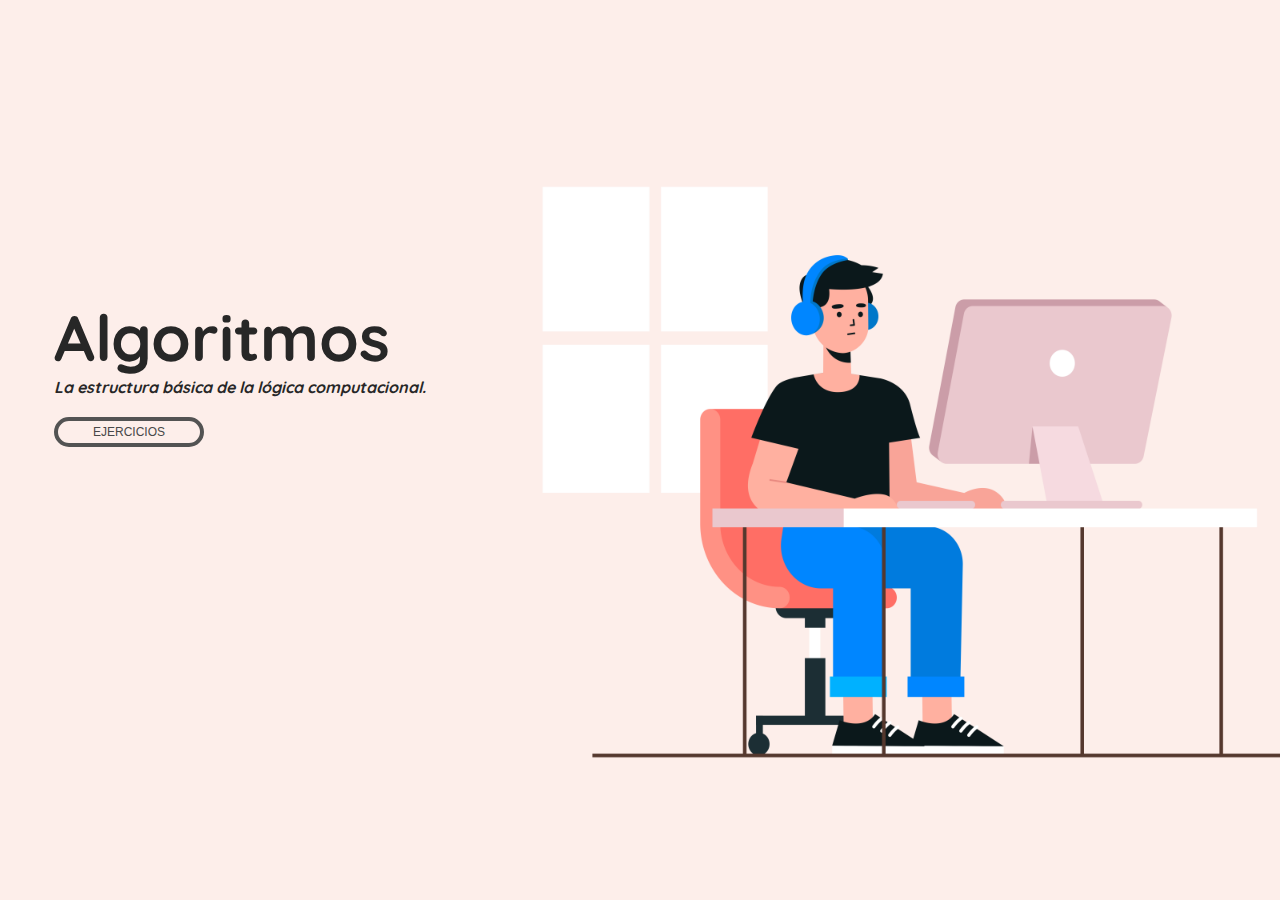
<file: index.html>
<!DOCTYPE html>
<html lang="en">
	<head>
		<meta charset="UTF-8" />
		<meta http-equiv="X-UA-Compatible" content="IE=edge" />
		<meta name="viewport" content="width=device-width, initial-scale=1.0" />
		<link
			rel="stylesheet"
			crossorigin="anonymous"
			integrity="sha384-wEmeIV1mKuiNpC+IOBjI7aAzPcEZeedi5yW5f2yOq55WWLwNGmvvx4Um1vskeMj0"
			href="https://cdn.jsdelivr.net/npm/bootstrap@5.0.0/dist/css/bootstrap.min.css"
		/>
		<link
			href="https://fonts.googleapis.com/css2?family=Quicksand&display=swap"
			rel="stylesheet"
		/>
		<link rel="icon" href="./img/computer.png" sizes="16x16 32x32" type="img/png" />
		<link rel="stylesheet" href="./stylesheet.css" />
		<title>Hackaton 08</title>
	</head>
	<body>
		<header class="header">
			<div class="container">
				<div class="background">
					<div class="background-texts">
						<h1>Algoritmos</h1>
						<h2>La estructura básica de la lógica computacional.</h2>
						<br />
						<a href="./ejercios.html">
							<button type="button" class="btn">Ejercicios</button>
						</a>
					</div>
				</div>
			</div>
		</header>
	</body>
</html>
</file>
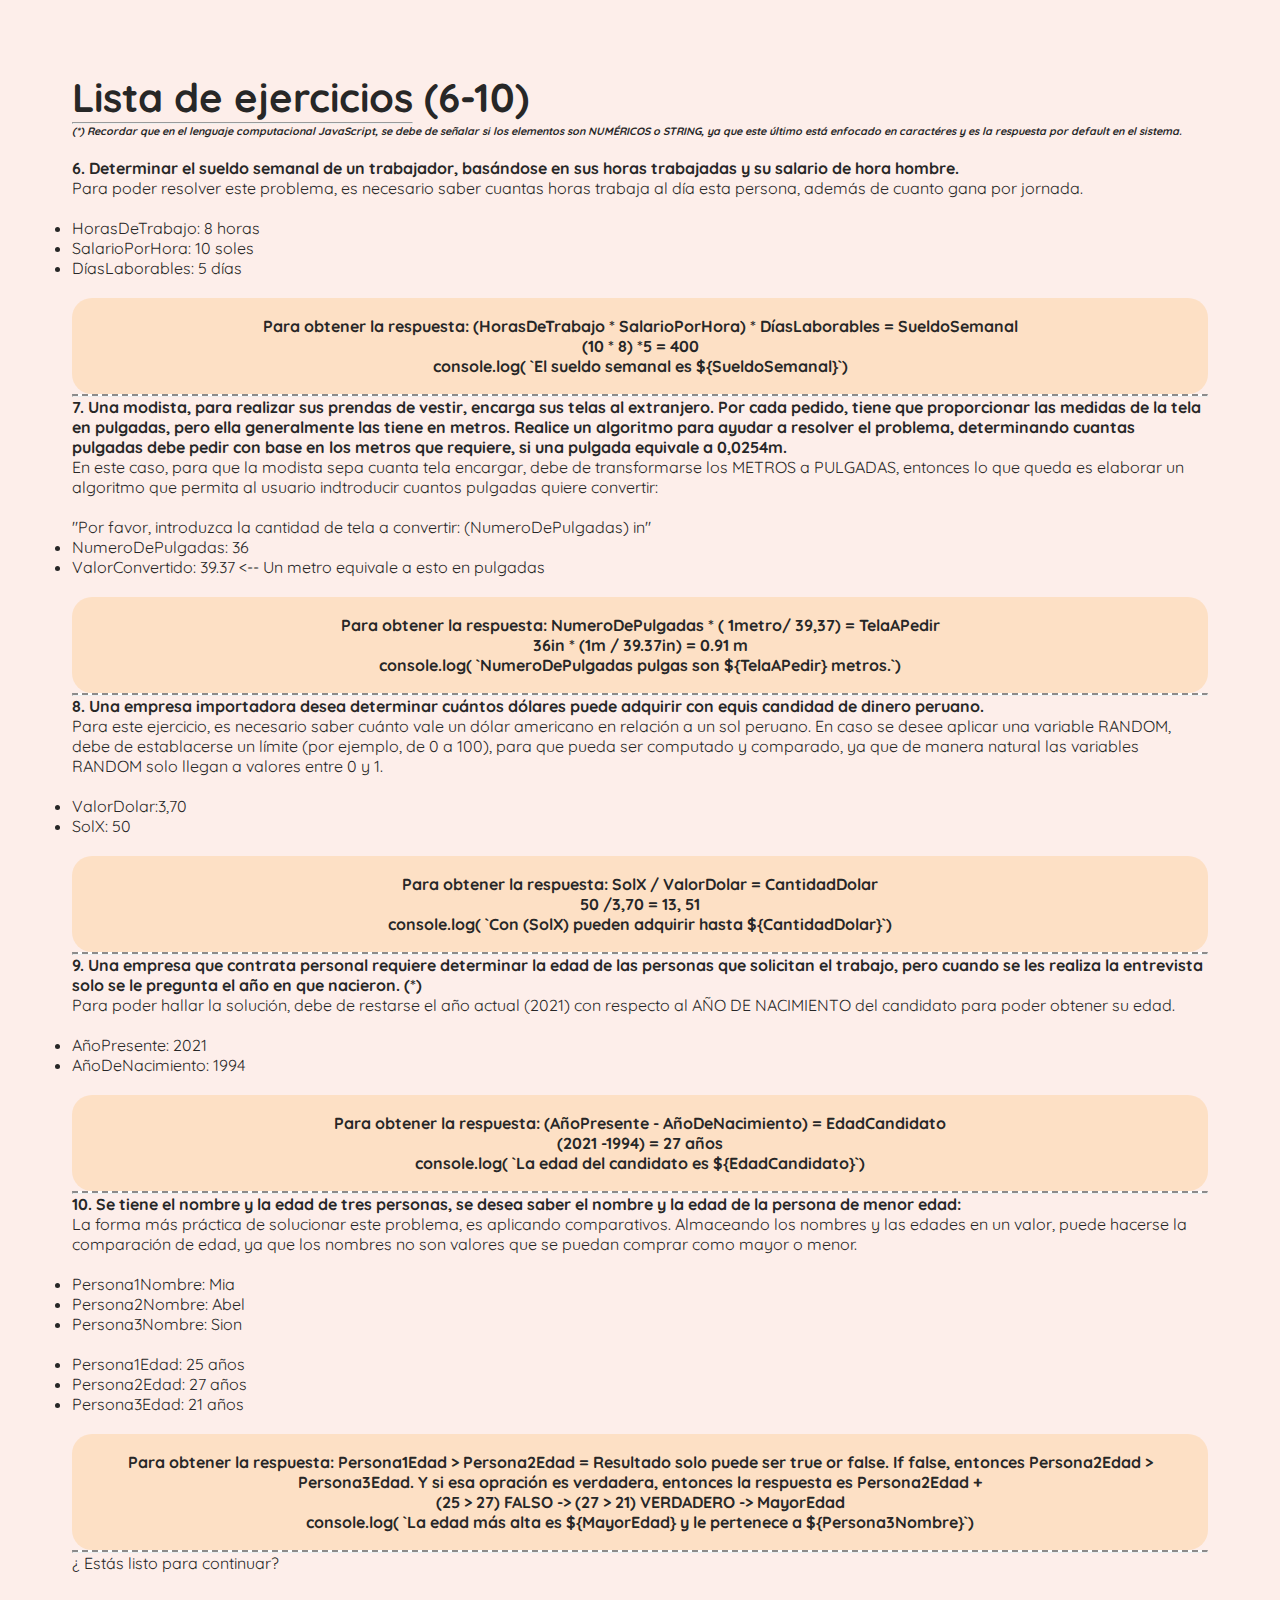
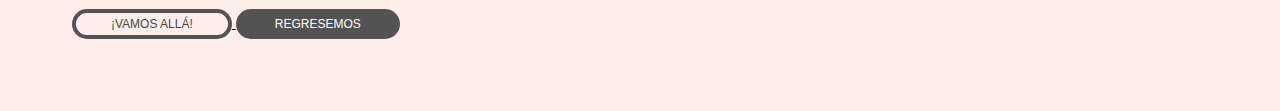
<file: ejercicios2.html>
<!DOCTYPE html>
<html lang="en">
	<head>
		<meta charset="UTF-8" />
		<meta http-equiv="X-UA-Compatible" content="IE=edge" />
		<meta name="viewport" content="width=device-width, initial-scale=1.0" />
		<link
			rel="stylesheet"
			crossorigin="anonymous"
			integrity="sha384-wEmeIV1mKuiNpC+IOBjI7aAzPcEZeedi5yW5f2yOq55WWLwNGmvvx4Um1vskeMj0"
			href="https://cdn.jsdelivr.net/npm/bootstrap@5.0.0/dist/css/bootstrap.min.css"
		/>
		<link
			href="https://fonts.googleapis.com/css2?family=Quicksand&display=swap"
			rel="stylesheet"
		/>
		<link rel="icon" href="./img/computer.png" sizes="16x16 32x32" type="img/png" />
		<link rel="stylesheet" href="./stylesheet.css" />
	</head>
	<body>
		<div class="header">
			<div class="container">
				<div class="block">
					<h3>Lista de ejercicios (6-10)</h3>
					<hr />
					<h6 style="font-style: italic">
						(*) Recordar que en el lenguaje computacional JavaScript, se debe de señalar
						si los elementos son NUMÉRICOS o STRING, ya que este último está enfocado en
						caractéres y es la respuesta por default en el sistema.
					</h6>
					<br />
					<!-- PRIMERA PREGUNTA -->
					<h4>
						6. Determinar el sueldo semanal de un trabajador, basándose en sus horas
						trabajadas y su salario de hora hombre.
					</h4>

					<p>
						Para poder resolver este problema, es necesario saber cuantas horas trabaja al
						día esta persona, además de cuanto gana por jornada.
					</p>
					<br />
					<li>HorasDeTrabajo: 8 horas</li>
					<li>SalarioPorHora: 10 soles</li>
					<li>DíasLaborables: 5 días</li>
					<br />
					<div class="box">
						Para obtener la respuesta: (HorasDeTrabajo * SalarioPorHora) * DíasLaborables
						= SueldoSemanal
						<br />
						(10 * 8) *5 = 400
						<br />
						console.log( `El sueldo semanal es ${SueldoSemanal}`)
					</div>
					<hr class="dash" />
					<!-- SEGUNDA PREGUNTA -->
					<h4>
						7. Una modista, para realizar sus prendas de vestir, encarga sus telas al
						extranjero. Por cada pedido, tiene que proporcionar las medidas de la tela en
						pulgadas, pero ella generalmente las tiene en metros. Realice un algoritmo
						para ayudar a resolver el problema, determinando cuantas pulgadas debe pedir
						con base en los metros que requiere, si una pulgada equivale a 0,0254m.
					</h4>

					<p>
						En este caso, para que la modista sepa cuanta tela encargar, debe de
						transformarse los METROS a PULGADAS, entonces lo que queda es elaborar un
						algoritmo que permita al usuario indtroducir cuantos pulgadas quiere
						convertir:
					</p>
					<br />
					"Por favor, introduzca la cantidad de tela a convertir: (NumeroDePulgadas) in"
					<li>NumeroDePulgadas: 36</li>
					<li>ValorConvertido: 39.37 <-- Un metro equivale a esto en pulgadas</li>
					<br />
					<div class="box">
						Para obtener la respuesta: NumeroDePulgadas * ( 1metro/ 39,37) = TelaAPedir
						<br />
						36in * (1m / 39.37in) = 0.91 m
						<br />
						console.log( `NumeroDePulgadas pulgas son ${TelaAPedir} metros.`)
					</div>
					<hr class="dash" />
					<!-- TERCERA PREGUNTA -->
					<h4>
						8. Una empresa importadora desea determinar cuántos dólares puede adquirir con
						equis candidad de dinero peruano.
					</h4>

					<p>
						Para este ejercicio, es necesario saber cuánto vale un dólar americano en
						relación a un sol peruano. En caso se desee aplicar una variable RANDOM, debe
						de establacerse un límite (por ejemplo, de 0 a 100), para que pueda ser
						computado y comparado, ya que de manera natural las variables RANDOM solo
						llegan a valores entre 0 y 1.
					</p>
					<br />
					<li>ValorDolar:3,70</li>
					<li>SolX: 50</li>
					<br />
					<div class="box">
						Para obtener la respuesta: SolX / ValorDolar = CantidadDolar
						<br />
						50 /3,70 = 13, 51
						<br />
						console.log( `Con (SolX) pueden adquirir hasta ${CantidadDolar}`)
					</div>
					<hr class="dash" />
					<!-- CUARTA PREGUNTA -->
					<h4>
						9. Una empresa que contrata personal requiere determinar la edad de las
						personas que solicitan el trabajo, pero cuando se les realiza la entrevista
						solo se le pregunta el año en que nacieron. (*)
					</h4>

					<p>
						Para poder hallar la solución, debe de restarse el año actual (2021) con
						respecto al AÑO DE NACIMIENTO del candidato para poder obtener su edad.
					</p>
					<br />
					<li>AñoPresente: 2021</li>
					<li>AñoDeNacimiento: 1994</li>
					<br />
					<div class="box">
						Para obtener la respuesta: (AñoPresente - AñoDeNacimiento) = EdadCandidato
						<br />
						(2021 -1994) = 27 años
						<br />
						console.log( `La edad del candidato es ${EdadCandidato}`)
					</div>
					<hr class="dash" />
					<!-- QUINTA PREGUNTA -->
					<h4>
						10. Se tiene el nombre y la edad de tres personas, se desea saber el nombre y
						la edad de la persona de menor edad:
					</h4>

					<p>
						La forma más práctica de solucionar este problema, es aplicando comparativos.
						Almaceando los nombres y las edades en un valor, puede hacerse la comparación
						de edad, ya que los nombres no son valores que se puedan comprar como mayor o
						menor.
					</p>
					<br />
					<li>Persona1Nombre: Mia</li>
					<li>Persona2Nombre: Abel</li>
					<li>Persona3Nombre: Sion</li>
					<br />
					<li>Persona1Edad: 25 años</li>
					<li>Persona2Edad: 27 años</li>
					<li>Persona3Edad: 21 años</li>
					<br />
					<div class="box">
						Para obtener la respuesta: Persona1Edad > Persona2Edad = Resultado solo puede
						ser true or false. If false, entonces Persona2Edad > Persona3Edad. Y si esa
						opración es verdadera, entonces la respuesta es Persona2Edad +
						<br />
						(25 > 27) FALSO -> (27 > 21) VERDADERO -> MayorEdad
						<br />
						console.log( `La edad más alta es ${MayorEdad} y le pertenece a
						${Persona3Nombre}`)
					</div>
					<hr class="dash" />
					¿ Estás listo para continuar?
					<div class="btnbox">
						<a href="./ejercicios3.html">
							<button type="button" class="btn">¡Vamos allá!</button>
						</a>
						<a href="./index.html">
							<button type="button" class="btn bot">Regresemos</button>
						</a>
					</div>
				</div>
			</div>
		</div>
	</body>
</html>
</file>
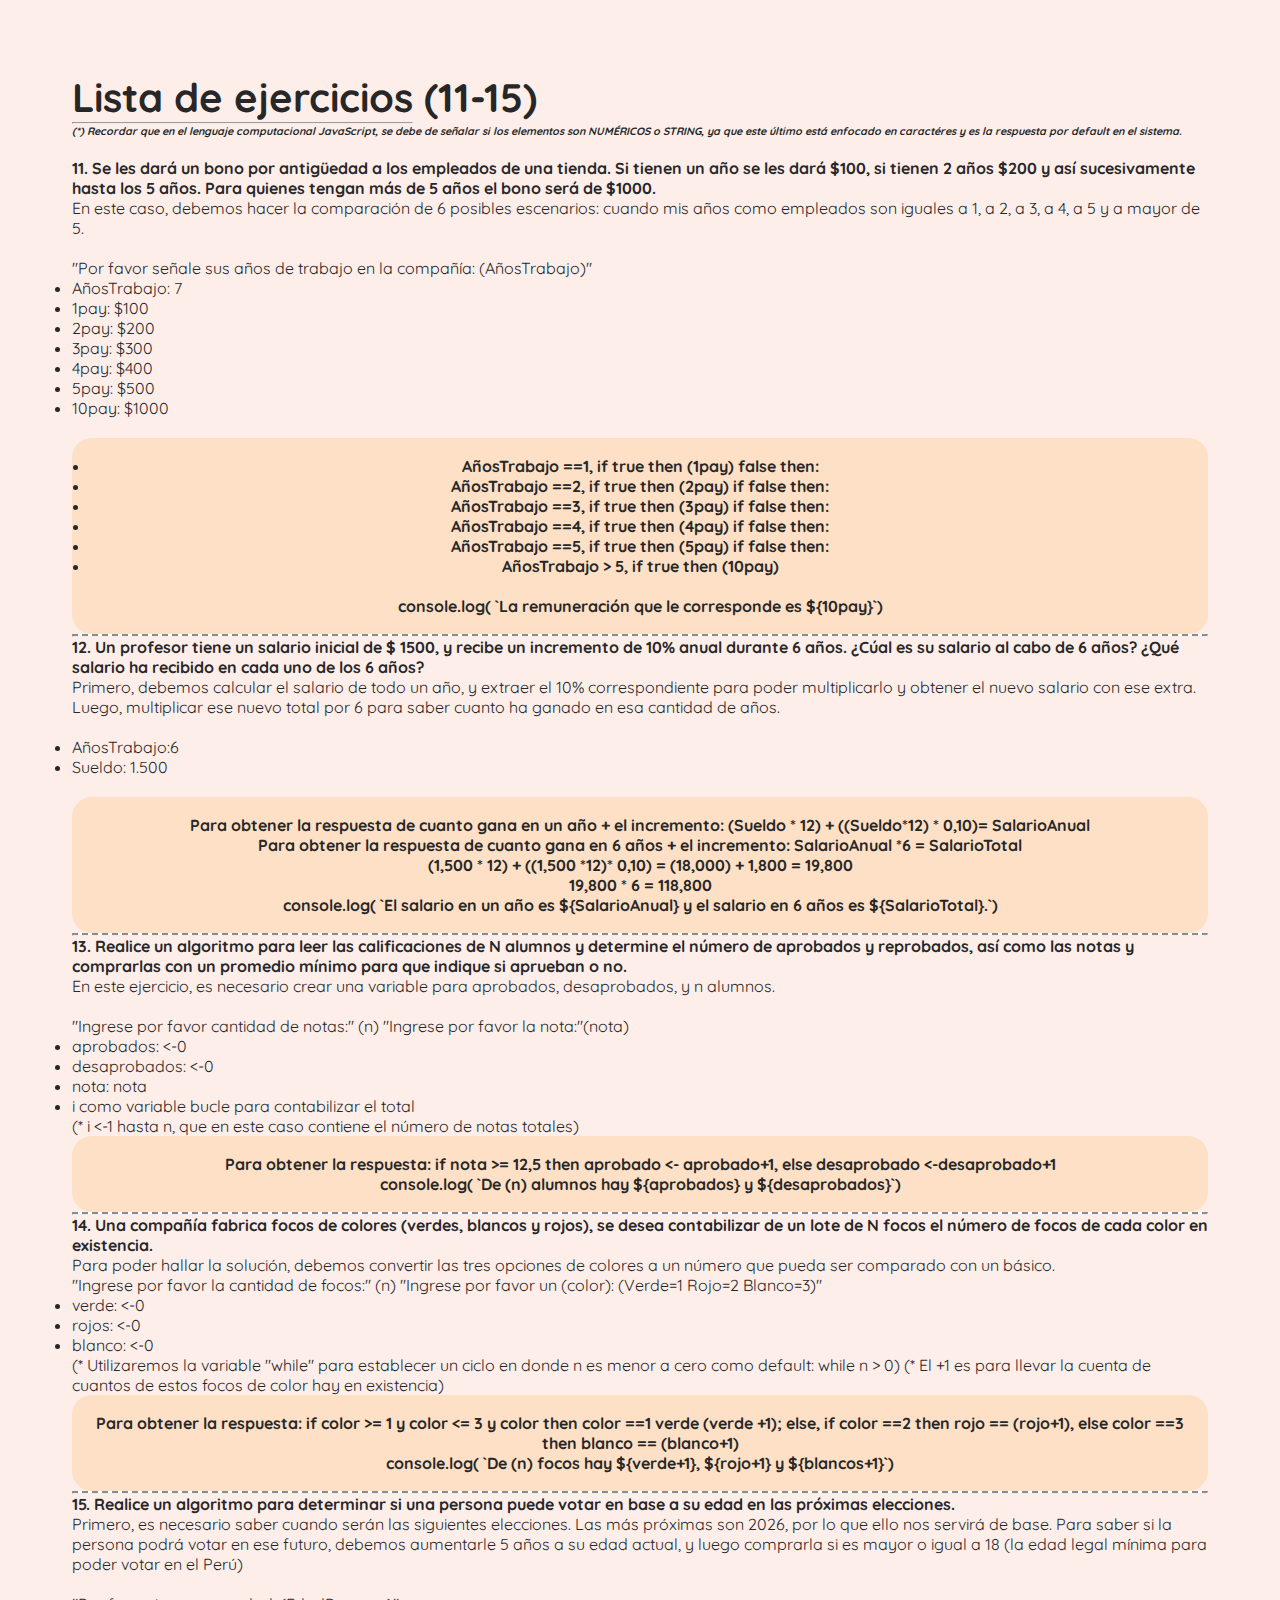
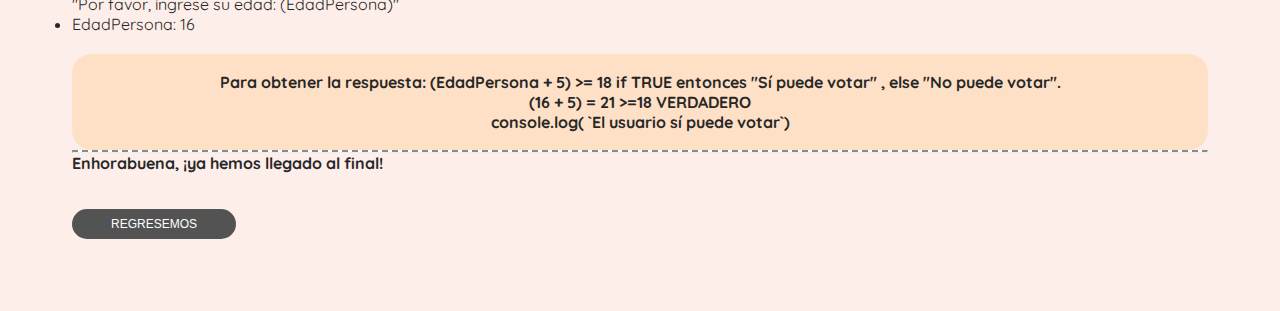
<file: ejercicios3.html>
<!DOCTYPE html>
<html lang="en">
	<head>
		<meta charset="UTF-8" />
		<meta http-equiv="X-UA-Compatible" content="IE=edge" />
		<meta name="viewport" content="width=device-width, initial-scale=1.0" />
		<link
			rel="stylesheet"
			crossorigin="anonymous"
			integrity="sha384-wEmeIV1mKuiNpC+IOBjI7aAzPcEZeedi5yW5f2yOq55WWLwNGmvvx4Um1vskeMj0"
			href="https://cdn.jsdelivr.net/npm/bootstrap@5.0.0/dist/css/bootstrap.min.css"
		/>
		<link
			href="https://fonts.googleapis.com/css2?family=Quicksand&display=swap"
			rel="stylesheet"
		/>
		<link rel="icon" href="./img/computer.png" sizes="16x16 32x32" type="img/png" />
		<link rel="stylesheet" href="./stylesheet.css" />
	</head>
	<body>
		<div class="header">
			<div class="container">
				<div class="block">
					<h3>Lista de ejercicios (11-15)</h3>
					<hr />
					<h6 style="font-style: italic">
						(*) Recordar que en el lenguaje computacional JavaScript, se debe de señalar
						si los elementos son NUMÉRICOS o STRING, ya que este último está enfocado en
						caractéres y es la respuesta por default en el sistema.
					</h6>
					<br />
					<!-- PRIMERA PREGUNTA -->
					<h4>
						11. Se les dará un bono por antigüedad a los empleados de una tienda. Si tienen
                        un año se les dará $100, si tienen 2 años $200 y así sucesivamente hasta los 5 años.
                        Para quienes tengan más de 5 años el bono será de $1000.
					</h4>
				
					<p>
						En este caso, debemos hacer la comparación de 6 posibles escenarios: cuando mis años como
                        empleados son iguales a 1, a 2, a 3, a 4, a 5 y a mayor de 5.
                    </p>
						<br />
                        "Por favor señale sus años de trabajo en la compañía: (AñosTrabajo)"
						<li>AñosTrabajo: 7</li>
                        <li>1pay: $100</li>
                        <li>2pay: $200</li>
                        <li>3pay: $300</li>
                        <li>4pay: $400</li>
                        <li>5pay: $500</li>
                        <li>10pay: $1000</li>

						<br />
                        <div class ="box">
                            <li>  AñosTrabajo ==1, if true then (1pay) false then:</li>
                            <li>  AñosTrabajo ==2, if true then (2pay) if false then:</li>
                            <li>  AñosTrabajo ==3, if true then (3pay) if false then:</li>
                            <li>  AñosTrabajo ==4, if true then (4pay) if false then:</li>
                            <li>  AñosTrabajo ==5, if true then (5pay) if false then:</li>
                            <li>  AñosTrabajo > 5, if true then (10pay) </li>
						<br />
						console.log( `La remuneración que le corresponde es ${10pay}`)
                    </div>
					<hr class="dash" />
					<!-- SEGUNDA PREGUNTA -->
					<h4> 12. Un profesor tiene un salario inicial de $ 1500, y recibe un  incremento de 10% anual 
                        durante 6 años. ¿Cúal es su salario al cabo de 6 años? ¿Qué salario ha recibido en cada 
                        uno de los 6 años?
                    </h4>
				
					<p>
                        Primero, debemos calcular el salario de todo un año, y extraer el 10% correspondiente 
                        para poder multiplicarlo y obtener el nuevo salario con ese extra. Luego, multiplicar
                        ese nuevo total por 6 para saber cuanto ha ganado en esa cantidad de años.
                    </p>
						<br />
						<li>AñosTrabajo:6  </li>
						<li>Sueldo: 1.500</li>
						<br />
                        <div class ="box">
						Para obtener la respuesta de cuanto gana en un año + el incremento: (Sueldo * 12) + ((Sueldo*12) * 0,10)= SalarioAnual
						<br />
                        Para obtener la respuesta de cuanto gana en 6 años + el incremento: SalarioAnual *6 = SalarioTotal
                        <br />
						(1,500 * 12) + ((1,500 *12)* 0,10) = (18,000) + 1,800 = 19,800
						<br />
                        19,800 * 6 = 118,800
                        <br />
                        console.log( `El salario en un año es  ${SalarioAnual} y el salario en 6 años es ${SalarioTotal}.`)
                    </div>
					<hr class="dash" />
					<!-- TERCERA PREGUNTA -->
					<h4>13. Realice un algoritmo para leer las calificaciones de N alumnos y determine
                        el número de aprobados y reprobados, así como las notas y comprarlas con un promedio 
                        mínimo para que indique si aprueban o no.
                    </h4>
					<p>
						En este ejercicio, es necesario crear una variable para aprobados, desaprobados,
                        y n alumnos.
                    </p>
						<br />
                        "Ingrese por favor cantidad de notas:" (n)
                        "Ingrese por favor la nota:"(nota)
						<li>aprobados: <-0</li>
						<li>desaprobados: <-0</li>
                        <li>nota: nota</li>
                        <li> i como variable bucle para contabilizar el total </li>
                        (* i <-1 hasta n, que en este caso contiene el número de notas totales)
						<br />
                        <div class ="box">
                            Para obtener la respuesta: if nota >= 12,5 then aprobado <- aprobado+1, else 
                            desaprobado <-desaprobado+1
                            <br />
                            console.log( `De (n) alumnos hay ${aprobados} y ${desaprobados}`) 
                        </div>
                    <hr class="dash" />
                    <!-- CUARTA PREGUNTA -->
					<h4>14. Una compañía fabrica focos de colores (verdes, blancos y rojos), se desea 
                        contabilizar de un lote de N focos el número de focos de cada color en existencia.
                    </h4>
                        <p>
                            Para poder hallar la solución, debemos convertir las tres opciones de colores 
                            a un número que pueda ser comparado con un básico.  
                        </p>

                        "Ingrese por favor la cantidad de focos:" (n)
                        "Ingrese por favor un (color): (Verde=1 Rojo=2 Blanco=3)"
						<li>verde: <-0</li>
						<li>rojos: <-0</li>
                        <li>blanco: <-0 </li>
                        (* Utilizaremos la variable "while" para establecer un ciclo en donde n es menor a cero 
                        como default: while n > 0)
                        (* El +1 es para llevar la cuenta de cuantos de estos focos de color hay en existencia)
						<br />
                        <div class ="box">
                            Para obtener la respuesta: if color >= 1 y color <= 3 y color then color ==1  verde (verde +1);
                            else, if color ==2  then rojo == (rojo+1), else color ==3 then blanco == (blanco+1)
                            <br />
                            console.log( `De (n) focos hay ${verde+1}, ${rojo+1} y ${blancos+1}`) 
                        </div>
                    <hr class="dash" />
                      <!-- QUINTA PREGUNTA -->
					<h4>15. Realice un algoritmo para determinar si una persona puede votar en base a 
                        su edad en las próximas elecciones. </h4>
                        <p>
                            Primero, es necesario saber cuando serán las siguientes elecciones. Las más próximas son 2026, por 
                            lo que ello nos servirá de base. Para saber si la persona podrá votar en ese futuro, debemos 
                            aumentarle 5 años a su edad actual, y luego comprarla si es mayor o igual a 18 (la edad legal mínima 
                            para poder votar en el Perú)
                        </p>
                            <br />
                            "Por favor, ingrese su edad: (EdadPersona)"
                            <li>EdadPersona: 16 </li>
                            <br />
                            <div class ="box">
                                Para obtener la respuesta: (EdadPersona + 5) >= 18 if TRUE entonces "Sí puede votar" , else "No puede votar".
                                <br />
                                (16 + 5) = 21 >=18 VERDADERO 
                                <br />
                                console.log( `El usuario sí puede votar`) 
                            </div>
                            <hr class="dash" />
                            <h4>Enhorabuena, ¡ya hemos llegado al final! </h4>
                            <div class="btnbox">
                                <a href="./index.html">
                                    <button type="button" class="btn bot"> Regresemos </button>
                                </a>
                             </div>
			
			</div>
		</div>
	</body>
</html>
</file>
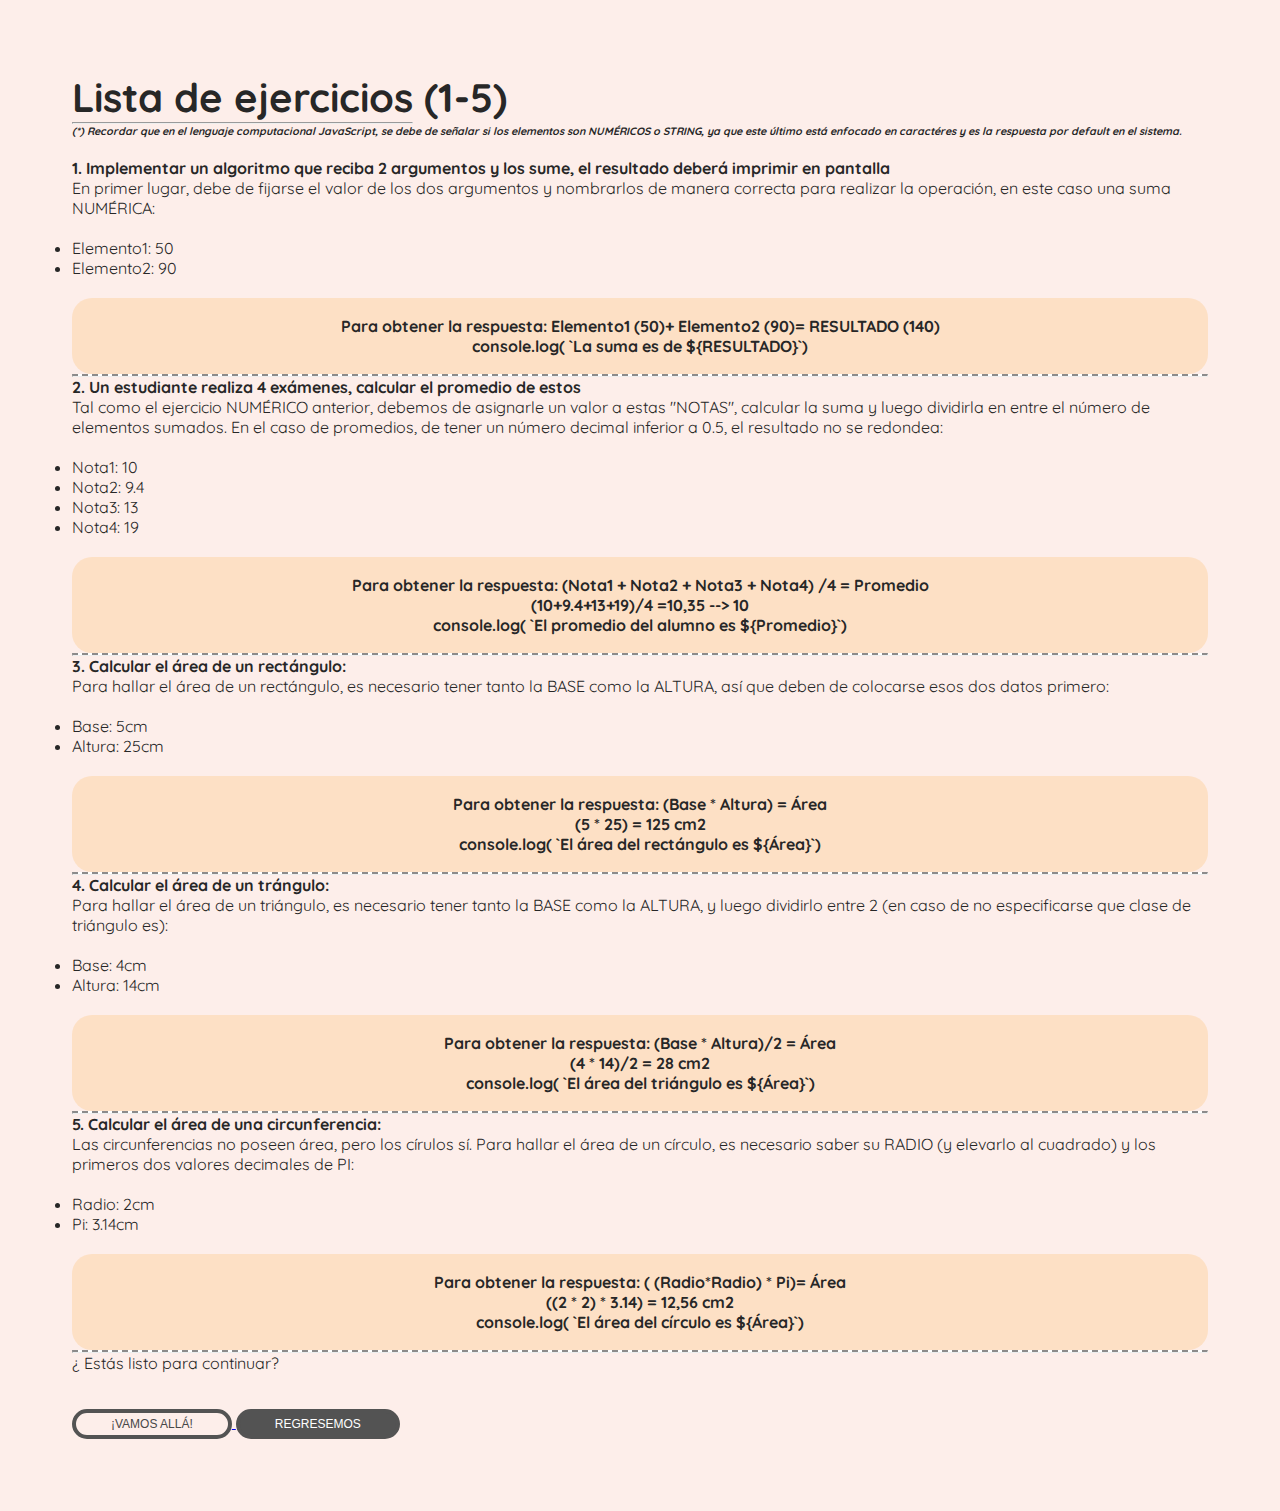
<file: ejercios.html>
<!DOCTYPE html>
<html lang="en">
	<head>
		<meta charset="UTF-8" />
		<meta http-equiv="X-UA-Compatible" content="IE=edge" />
		<meta name="viewport" content="width=device-width, initial-scale=1.0" />
		<link
			rel="stylesheet"
			crossorigin="anonymous"
			integrity="sha384-wEmeIV1mKuiNpC+IOBjI7aAzPcEZeedi5yW5f2yOq55WWLwNGmvvx4Um1vskeMj0"
			href="https://cdn.jsdelivr.net/npm/bootstrap@5.0.0/dist/css/bootstrap.min.css"
		/>
		<link
			href="https://fonts.googleapis.com/css2?family=Quicksand&display=swap"
			rel="stylesheet"
		/>
		<link rel="icon" href="./img/computer.png" sizes="16x16 32x32" type="img/png" />
		<link rel="stylesheet" href="./stylesheet.css" />
	</head>
	<body>
		<div class="header">
			<div class="container">
				<div class="block">
					<h3>Lista de ejercicios (1-5)</h3>
					<hr />
					<h6 style="font-style: italic">
						(*) Recordar que en el lenguaje computacional JavaScript, se debe de señalar
						si los elementos son NUMÉRICOS o STRING, ya que este último está enfocado en
						caractéres y es la respuesta por default en el sistema.
					</h6>
					<br />
					<!-- PRIMERA PREGUNTA -->
					<h4>
						1. Implementar un algoritmo que reciba 2 argumentos y los sume, el resultado
						deberá imprimir en pantalla
					</h4>

					<p>
						En primer lugar, debe de fijarse el valor de los dos argumentos y nombrarlos
						de manera correcta para realizar la operación, en este caso una suma NUMÉRICA:
					</p>
					<br />
					<li>Elemento1: 50</li>
					<li>Elemento2: 90</li>
					<br />
					<div class="box">
						Para obtener la respuesta: Elemento1 (50)+ Elemento2 (90)= RESULTADO (140)
						<br />
						console.log( `La suma es de ${RESULTADO}`)
					</div>
					<hr class="dash" />
					<!-- SEGUNDA PREGUNTA -->
					<h4>2. Un estudiante realiza 4 exámenes, calcular el promedio de estos</h4>

					<p>
						Tal como el ejercicio NUMÉRICO anterior, debemos de asignarle un valor a estas
						"NOTAS", calcular la suma y luego dividirla en entre el número de elementos
						sumados. En el caso de promedios, de tener un número decimal inferior a 0.5,
						el resultado no se redondea:
					</p>
					<br />
					<li>Nota1: 10</li>
					<li>Nota2: 9.4</li>
					<li>Nota3: 13</li>
					<li>Nota4: 19</li>
					<br />
					<div class="box">
						Para obtener la respuesta: (Nota1 + Nota2 + Nota3 + Nota4) /4 = Promedio
						<br />
						(10+9.4+13+19)/4 =10,35 --> 10
						<br />
						console.log( `El promedio del alumno es ${Promedio}`)
					</div>
					<hr class="dash" />
					<!-- TERCERA PREGUNTA -->
					<h4>3. Calcular el área de un rectángulo:</h4>
					<p>
						Para hallar el área de un rectángulo, es necesario tener tanto la BASE como la
						ALTURA, así que deben de colocarse esos dos datos primero:
					</p>
					<br />
					<li>Base: 5cm</li>
					<li>Altura: 25cm</li>
					<br />
					<div class="box">
						Para obtener la respuesta: (Base * Altura) = Área
						<br />
						(5 * 25) = 125 cm2
						<br />
						console.log( `El área del rectángulo es ${Área}`)
					</div>
					<hr class="dash" />
					<!-- CUARTA PREGUNTA -->
					<h4>4. Calcular el área de un trángulo:</h4>
					<p>
						Para hallar el área de un triángulo, es necesario tener tanto la BASE como la
						ALTURA, y luego dividirlo entre 2 (en caso de no especificarse que clase de
						triángulo es):
					</p>
					<br />
					<li>Base: 4cm</li>
					<li>Altura: 14cm</li>
					<br />
					<div class="box">
						Para obtener la respuesta: (Base * Altura)/2 = Área
						<br />
						(4 * 14)/2 = 28 cm2
						<br />
						console.log( `El área del triángulo es ${Área}`)
					</div>
					<hr class="dash" />
					<!-- QUINTA PREGUNTA -->
					<h4>5. Calcular el área de una circunferencia:</h4>
					<p>
						Las circunferencias no poseen área, pero los círulos sí. Para hallar el área
						de un círculo, es necesario saber su RADIO (y elevarlo al cuadrado) y los
						primeros dos valores decimales de PI:
					</p>
					<br />
					<li>Radio: 2cm</li>
					<li>Pi: 3.14cm</li>
					<br />
					<div class="box">
						Para obtener la respuesta: ( (Radio*Radio) * Pi)= Área
						<br />
						((2 * 2) * 3.14) = 12,56 cm2
						<br />
						console.log( `El área del círculo es ${Área}`)
					</div>
					<hr class="dash" />
					¿ Estás listo para continuar?
					<div class="btnbox">
						<a href="./ejercicios2.html">
							<button type="button" class="btn">¡Vamos allá!</button>
						</a>
						<a href="./index.html">
							<button type="button" class="btn bot">Regresemos</button>
						</a>
					</div>
				</div>
			</div>
		</div>
	</body>
</html>
</file>
<file: stylesheet.css>
*,
*::before,
*::after {
	box-sizing: border-box;
	margin: 0%;
	padding: 0%;
}
body {
	font-family: "Quicksand", sans-serif;
	margin: 0;
	padding: 0;
	color: rgb(39, 39, 39);
}
hr {
	text-align: center;
	width: 30%;
}

.dash {
	width: 100%;
	background-color: #fff;
	border-top: 2px dashed #8c8b8b;
}

h1 {
	font-size: 4rem;
}

h2 {
	font-size: 1rem;
	font-style: italic;
}
h3 {
	font-weight: bold;
	font-size: 2.5rem;
}

/**/
.header {
	background: #fdeeea;
}
.background {
	background-image: url(./img/wallpaper_1.png);
	height: 100vh;
	background-repeat: no-repeat;
	background-position: top;
	background-size: cover;
}
.background-texts {
	position: relative;
	top: 33vh;
	left: 6vh;
	width: 50%;
}

.block {
	padding: 8vh;
}

.box {
	text-align: center;
	padding: 2vh;
	font-weight: bold;
	background: rgba(255, 181, 85, 0.246);
	border-radius: 20px;
}

/**/
.btn {
	text-transform: uppercase;
	font-size: 12px;
	padding: 4px 35px;
	border-radius: 20px;
	border: 4px solid rgb(83, 83, 83);
	background-color: Transparent;
	color: rgb(72, 72, 72);
	text-align: center;
	text-decoration: none;
	cursor: pointer;
}
.bot {
	background: rgb(83, 83, 83);
	color: white;
}

.btn:hover {
	color: white;
	background-color: rgb(255, 197, 135);
	border-color: rgb(255, 197, 135);
}

.btnbox {
	margin-top: 4vh;
}
</file>
